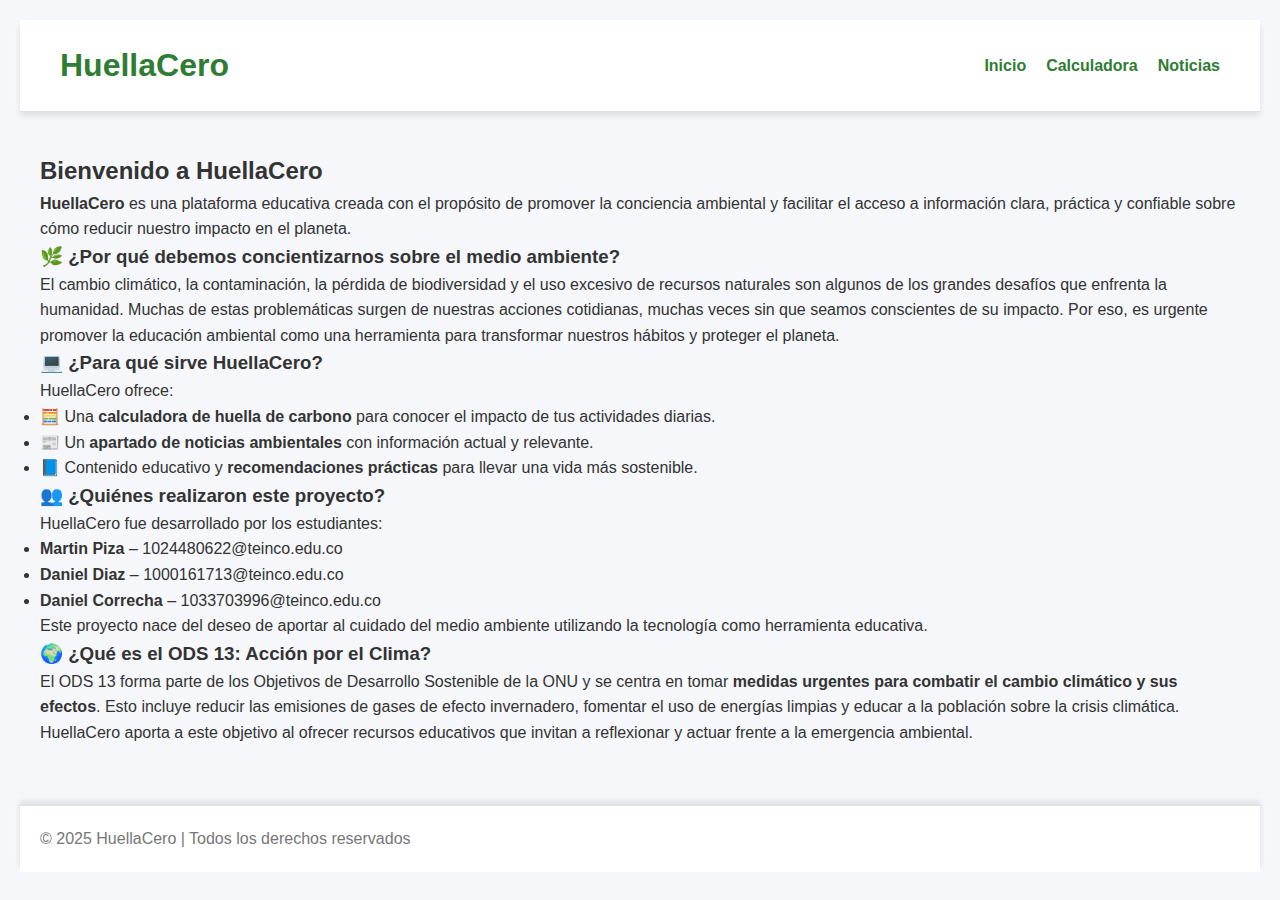
<file: index.html>
<!DOCTYPE html>
<html lang="es">
<head>
  <meta charset="UTF-8" />
  <title>HuellaCero | Inicio</title>
  <link rel="stylesheet" href="style.css">
</head>
<body>
  <header>
    <h1>HuellaCero</h1>
    <nav>
      <ul>
        <li><a href="index.html">Inicio</a></li>
        <li><a href="calculadora.html">Calculadora</a></li>
        <li><a href="noticias.html">Noticias</a></li>
      </ul>
    </nav>
  </header>

  <main>
    <section class="section">
      <h2>Bienvenido a HuellaCero</h2>
      <p><strong>HuellaCero</strong> es una plataforma educativa creada con el propósito de promover la conciencia ambiental y facilitar el acceso a información clara, práctica y confiable sobre cómo reducir nuestro impacto en el planeta.</p>
    </section>
  
    <section class="section">
      <h3>🌿 ¿Por qué debemos concientizarnos sobre el medio ambiente?</h3>
      <p>El cambio climático, la contaminación, la pérdida de biodiversidad y el uso excesivo de recursos naturales son algunos de los grandes desafíos que enfrenta la humanidad. Muchas de estas problemáticas surgen de nuestras acciones cotidianas, muchas veces sin que seamos conscientes de su impacto. Por eso, es urgente promover la educación ambiental como una herramienta para transformar nuestros hábitos y proteger el planeta.</p>
    </section>
  
    <section class="section">
      <h3>💻 ¿Para qué sirve HuellaCero?</h3>
      <p>HuellaCero ofrece:</p>
      <ul>
        <li>🧮 Una <strong>calculadora de huella de carbono</strong> para conocer el impacto de tus actividades diarias.</li>
        <li>📰 Un <strong>apartado de noticias ambientales</strong> con información actual y relevante.</li>
        <li>📘 Contenido educativo y <strong>recomendaciones prácticas</strong> para llevar una vida más sostenible.</li>
      </ul>
    </section>
  
    <section class="section">
      <h3>👥 ¿Quiénes realizaron este proyecto?</h3>
      <p>HuellaCero fue desarrollado por los estudiantes:</p>
      <ul>
        <li><strong>Martin Piza</strong> – 1024480622@teinco.edu.co</li>
        <li><strong>Daniel Diaz</strong> – 1000161713@teinco.edu.co</li>
        <li><strong>Daniel Correcha</strong> – 1033703996@teinco.edu.co</li>
      </ul>
      <p>Este proyecto nace del deseo de aportar al cuidado del medio ambiente utilizando la tecnología como herramienta educativa.</p>
    </section>
  
    <section class="section">
      <h3>🌍 ¿Qué es el ODS 13: Acción por el Clima?</h3>
      <p>El ODS 13 forma parte de los Objetivos de Desarrollo Sostenible de la ONU y se centra en tomar <strong>medidas urgentes para combatir el cambio climático y sus efectos</strong>. Esto incluye reducir las emisiones de gases de efecto invernadero, fomentar el uso de energías limpias y educar a la población sobre la crisis climática.</p>
      <p>HuellaCero aporta a este objetivo al ofrecer recursos educativos que invitan a reflexionar y actuar frente a la emergencia ambiental.</p>
    </section>
  </main>

  <footer>
    <p>&copy; 2025 HuellaCero | Todos los derechos reservados</p>
  </footer>
</body>
</html>
</file>
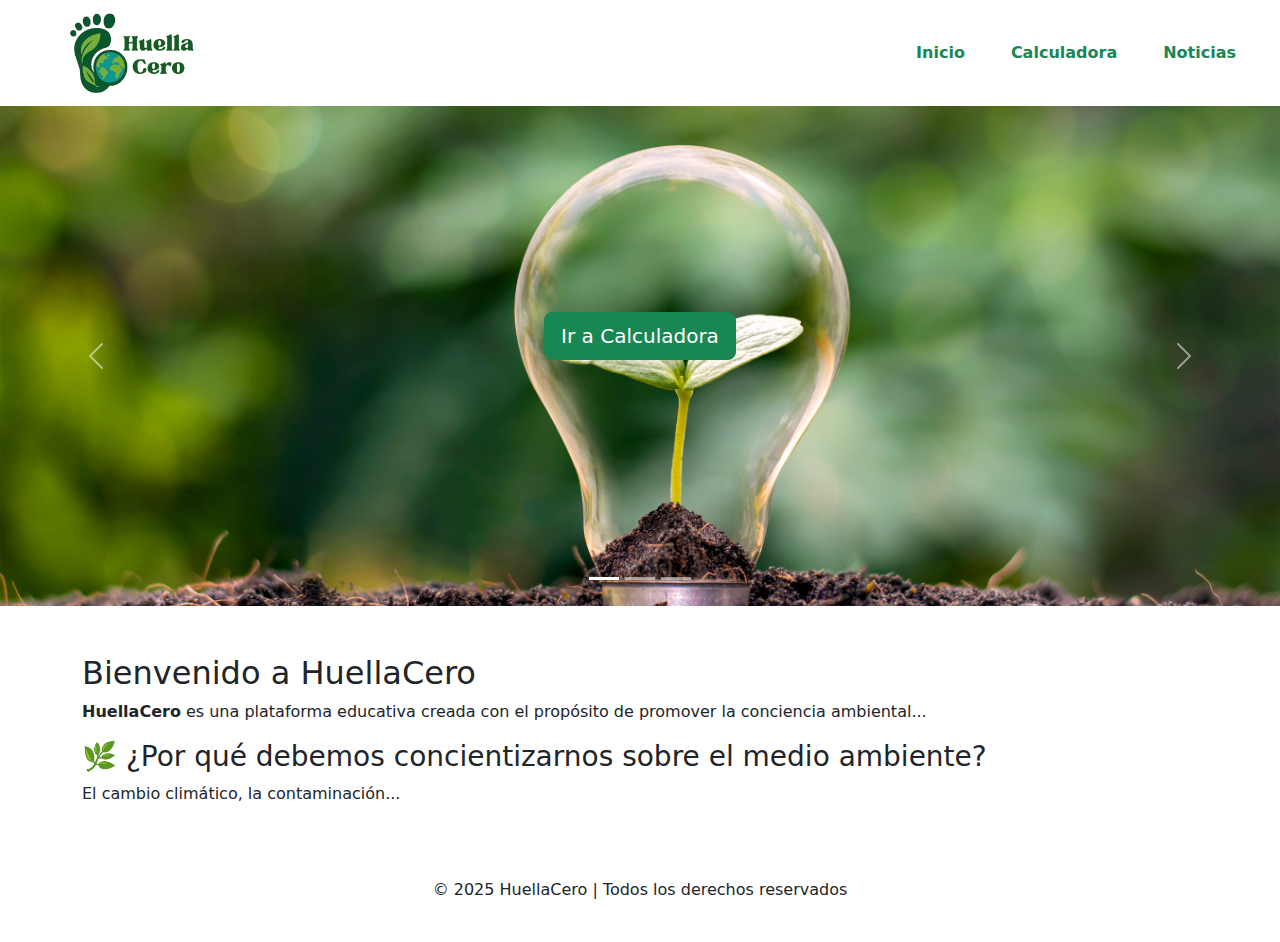
<file: backend/public/index.html>
<!DOCTYPE html>
<html lang="es">

<head>
  <meta charset="UTF-8" />
  <title>HuellaCero | Inicio</title>
  <link href="https://cdn.jsdelivr.net/npm/bootstrap@5.3.2/dist/css/bootstrap.min.css" rel="stylesheet">
  <link rel="stylesheet" href="style.css">
</head>

<body>
  <!-- Header con Bootstrap -->
  <header>
    <nav class="navbar navbar-expand-lg bg-white shadow-sm px-4">
      <div class="container-fluid">
        <!-- Logo clickeable -->
        <a class="navbar-brand" href="index.html">
          <img src="img/huella-cero.png" alt="Logo HuellaCero" style="height: 80px;">
        </a>
        <!-- Botón hamburguesa en móviles -->
        <button class="navbar-toggler" type="button" data-bs-toggle="collapse" data-bs-target="#menuNav">
          <span class="navbar-toggler-icon"></span>
        </button>
        <!-- Links -->
        <div class="collapse navbar-collapse" id="menuNav">
          <ul class="navbar-nav ms-auto">
            <li class="nav-item"><a class="nav-link fw-bold text-success" href="index.html">Inicio</a></li>
            <li class="nav-item"><a class="nav-link fw-bold text-success" href="calculadora.html">Calculadora</a></li>
            <li class="nav-item"><a class="nav-link fw-bold text-success" href="noticias.html">Noticias</a></li>
          </ul>
        </div>
      </div>
    </nav>
  </header>

  <main>

    <!-- Carrusel con botones en medio -->
    <div id="miCarrusel" class="carousel slide" data-bs-ride="carousel">
      <!-- Indicadores -->
      <div class="carousel-indicators">
        <button type="button" data-bs-target="#miCarrusel" data-bs-slide-to="0" class="active"></button>
        <button type="button" data-bs-target="#miCarrusel" data-bs-slide-to="1"></button>
        <button type="button" data-bs-target="#miCarrusel" data-bs-slide-to="2"></button>
      </div>

      <!-- Imágenes -->
      <div class="carousel-inner">
        <div class="carousel-item active">
          <img src="img/foto1.png" class="d-block w-100" alt="Imagen 1">
          <div class="carousel-caption d-flex justify-content-center align-items-center h-100">
            <a href="calculadora.html" class="btn btn-lg btn-success">Ir a Calculadora</a>
          </div>
        </div>
        <div class="carousel-item">
          <img src="img/foto2.jpg" class="d-block w-100" alt="Imagen 2">
          <div class="carousel-caption d-flex justify-content-center align-items-center h-100">
            <a href="http://localhost:3000/noticias" class="btn btn-lg btn-primary">Ver Noticias</a>
          </div>
        </div>
        <div class="carousel-item">
          <img src="img/foto3.jpg" class="d-block w-100" alt="Imagen 3">
          <div class="carousel-caption d-flex justify-content-center align-items-center h-100">
            <a href="conocenos.html" class="btn btn-lg btn-warning">conocenos</a>
          </div>
        </div>
      </div>

      <!-- Flechas -->
      <button class="carousel-control-prev" type="button" data-bs-target="#miCarrusel" data-bs-slide="prev">
        <span class="carousel-control-prev-icon"></span>
      </button>
      <button class="carousel-control-next" type="button" data-bs-target="#miCarrusel" data-bs-slide="next">
        <span class="carousel-control-next-icon"></span>
      </button>
    </div>

    <!-- Secciones de contenido -->
    <section class="section container mt-5">
      <h2>Bienvenido a HuellaCero</h2>
      <p><strong>HuellaCero</strong> es una plataforma educativa creada con el propósito de promover la conciencia
        ambiental...</p>
    </section>

    <section class="section container">
      <h3>🌿 ¿Por qué debemos concientizarnos sobre el medio ambiente?</h3>
      <p>El cambio climático, la contaminación...</p>
    </section>

    <!-- resto de tus secciones ... -->

  </main>

  <!-- Footer -->
  <footer class="text-center py-4 bg-white shadow-sm mt-5">
    <p>&copy; 2025 HuellaCero | Todos los derechos reservados</p>
  </footer>

  <script src="https://cdn.jsdelivr.net/npm/bootstrap@5.3.2/dist/js/bootstrap.bundle.min.js"></script>
</body>

</html>
</file>
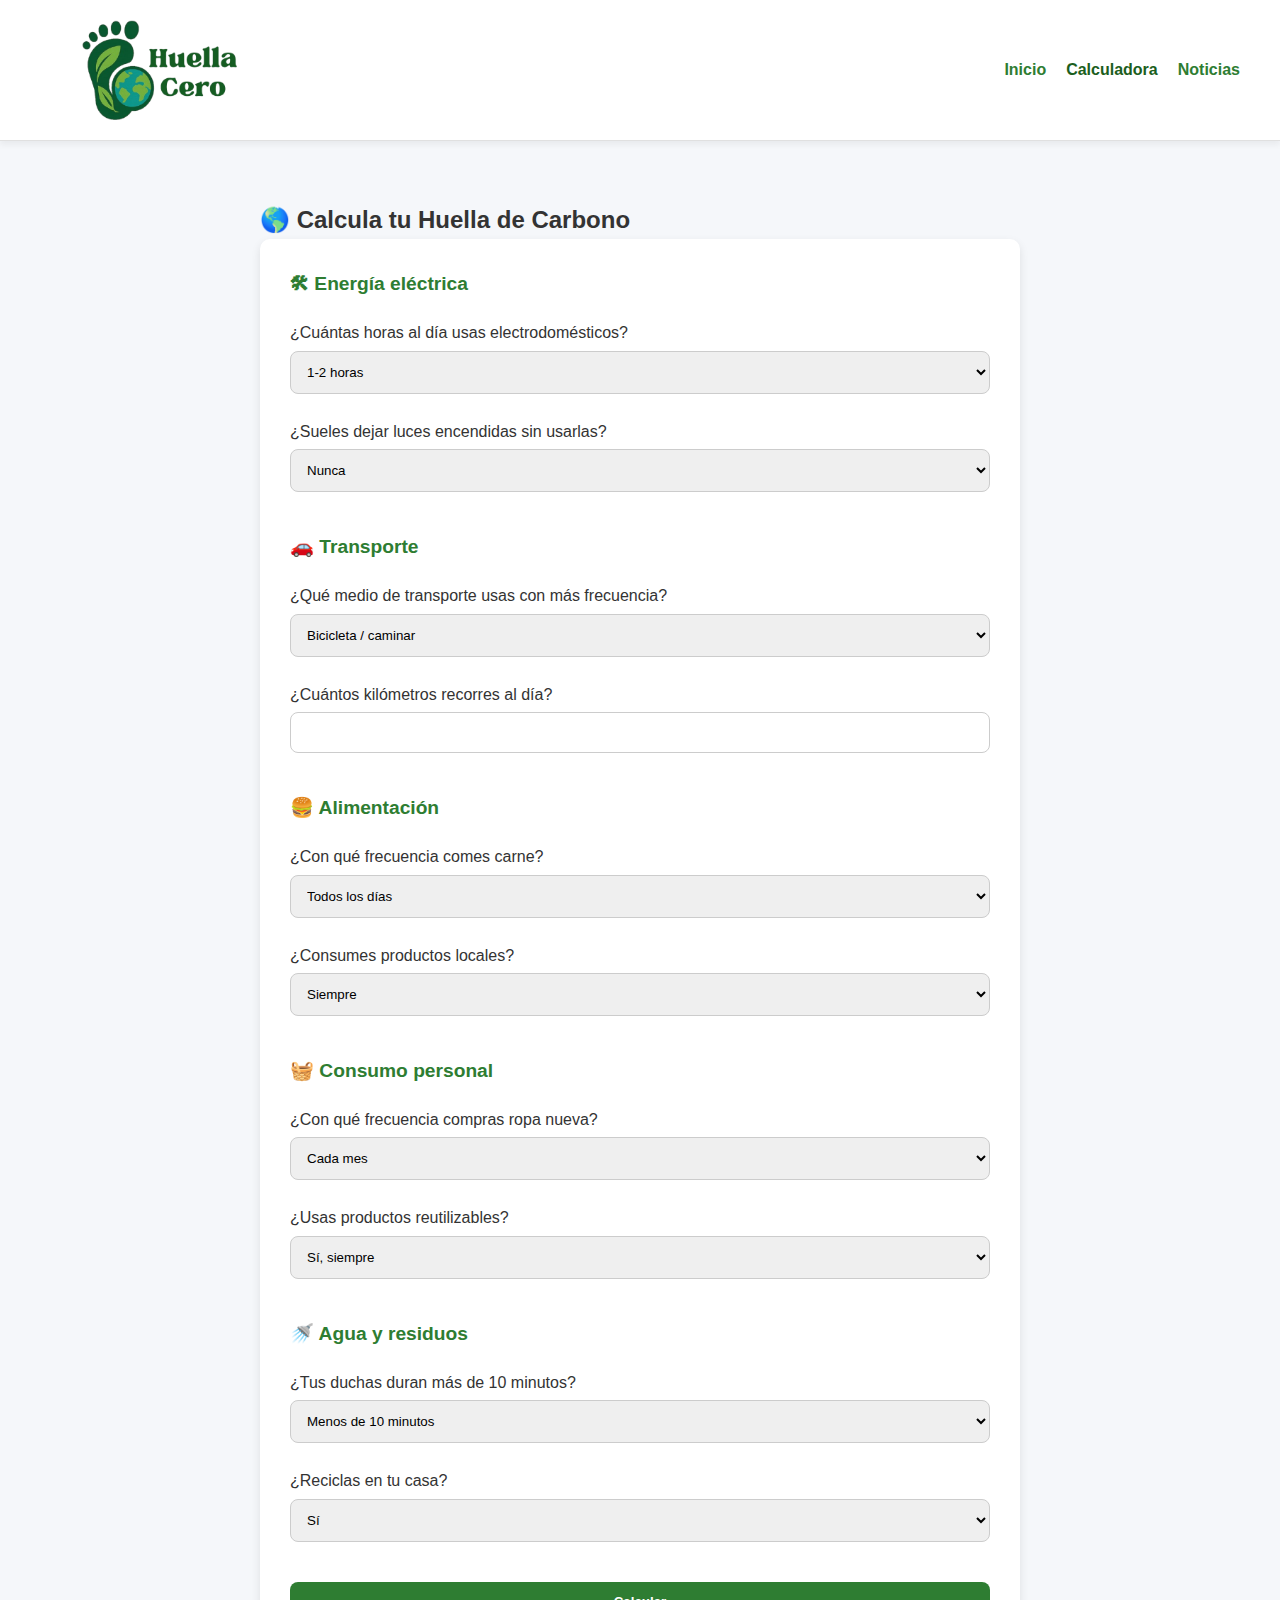
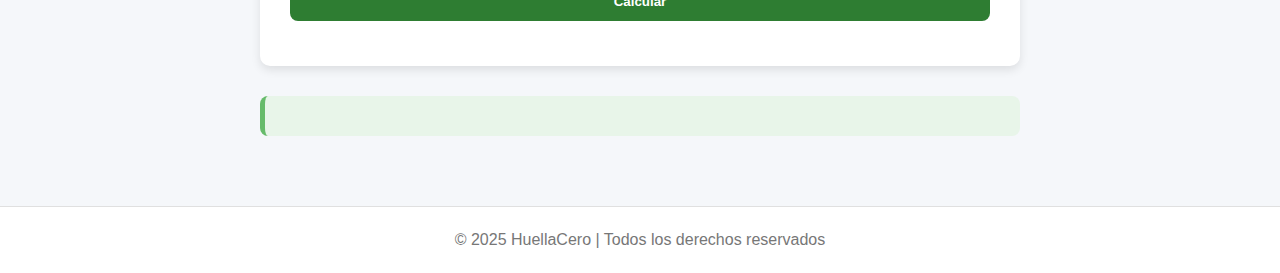
<file: calculadora.html>
<!DOCTYPE html>
<html lang="es">
<head>
  <meta charset="UTF-8" />
  <meta name="viewport" content="width=device-width, initial-scale=1.0"/>
  <title>Calculadora Huella de Carbono</title>
  <link rel="stylesheet" href="style_calculadora.css">
</head>
<body>
  <header>
    <img src="huella-cero.png" alt="Logo de HuellaCero" style="height: 100px;">
    <nav>
      <ul>
        <li><a href="index.html">Inicio</a></li>
        <li><a href="calculadora.html" class="active">Calculadora</a></li>
        <li><a href="noticias.html">Noticias</a></li>
      </ul>
    </nav>
  </header>

  <div class="container">
    <h2>🌎 Calcula tu Huella de Carbono</h2>
    <form id="carbonForm" class="calculator">
      <!-- Sección Energía -->
      <fieldset>
        <legend>🛠 Energía eléctrica</legend>
        <label>¿Cuántas horas al día usas electrodomésticos?</label>
        <select id="electrodomesticos">
          <option value="bajo">1-2 horas</option>
          <option value="medio">3-5 horas</option>
          <option value="alto">6 o más horas</option>
        </select>

        <label>¿Sueles dejar luces encendidas sin usarlas?</label>
        <select id="luces">
          <option value="nunca">Nunca</option>
          <option value="aVeces">A veces</option>
          <option value="siempre">Siempre</option>
        </select>
      </fieldset>

      <!-- Sección Transporte -->
      <fieldset>
        <legend>🚗 Transporte</legend>
        <label>¿Qué medio de transporte usas con más frecuencia?</label>
        <select id="transporte">
          <option value="bicicleta">Bicicleta / caminar</option>
          <option value="publico">Bus / metro</option>
          <option value="auto">Auto / moto</option>
        </select>

        <label>¿Cuántos kilómetros recorres al día?</label>
        <input type="number" id="kmDia" min="0" required>
      </fieldset>

      <!-- Sección Alimentación -->
      <fieldset>
        <legend>🍔 Alimentación</legend>
        <label>¿Con qué frecuencia comes carne?</label>
        <select id="carne">
          <option value="diario">Todos los días</option>
          <option value="semanal">2-3 veces a la semana</option>
          <option value="ocasional">1 vez a la semana o menos</option>
          <option value="nunca">Nunca</option>
        </select>

        <label>¿Consumes productos locales?</label>
        <select id="locales">
          <option value="siempre">Siempre</option>
          <option value="aVeces">A veces</option>
          <option value="nunca">Nunca</option>
        </select>
      </fieldset>

      <!-- Sección Consumo -->
      <fieldset>
        <legend>🧺 Consumo personal</legend>
        <label>¿Con qué frecuencia compras ropa nueva?</label>
        <select id="ropa">
          <option value="mensual">Cada mes</option>
          <option value="trimestral">Cada 3 meses</option>
          <option value="raraVez">Rara vez</option>
        </select>

        <label>¿Usas productos reutilizables?</label>
        <select id="reutilizables">
          <option value="siempre">Sí, siempre</option>
          <option value="aVeces">A veces</option>
          <option value="nunca">No</option>
        </select>
      </fieldset>

      <!-- Sección Agua y residuos -->
      <fieldset>
        <legend>🚿 Agua y residuos</legend>
        <label>¿Tus duchas duran más de 10 minutos?</label>
        <select id="ducha">
          <option value="corta">Menos de 10 minutos</option>
          <option value="larga">Más de 10 minutos</option>
        </select>

        <label>¿Reciclas en tu casa?</label>
        <select id="reciclaje">
          <option value="si">Sí</option>
          <option value="no">No</option>
        </select>
      </fieldset>

      <button type="submit">Calcular</button>
    </form>

    <div id="resultado" class="resultado"></div>
  </div>

  

  <footer>
    <p>&copy; 2025 HuellaCero | Todos los derechos reservados</p>
  </footer>

  <script src="calculadora.js"></script>
</body>
</html>
</file>
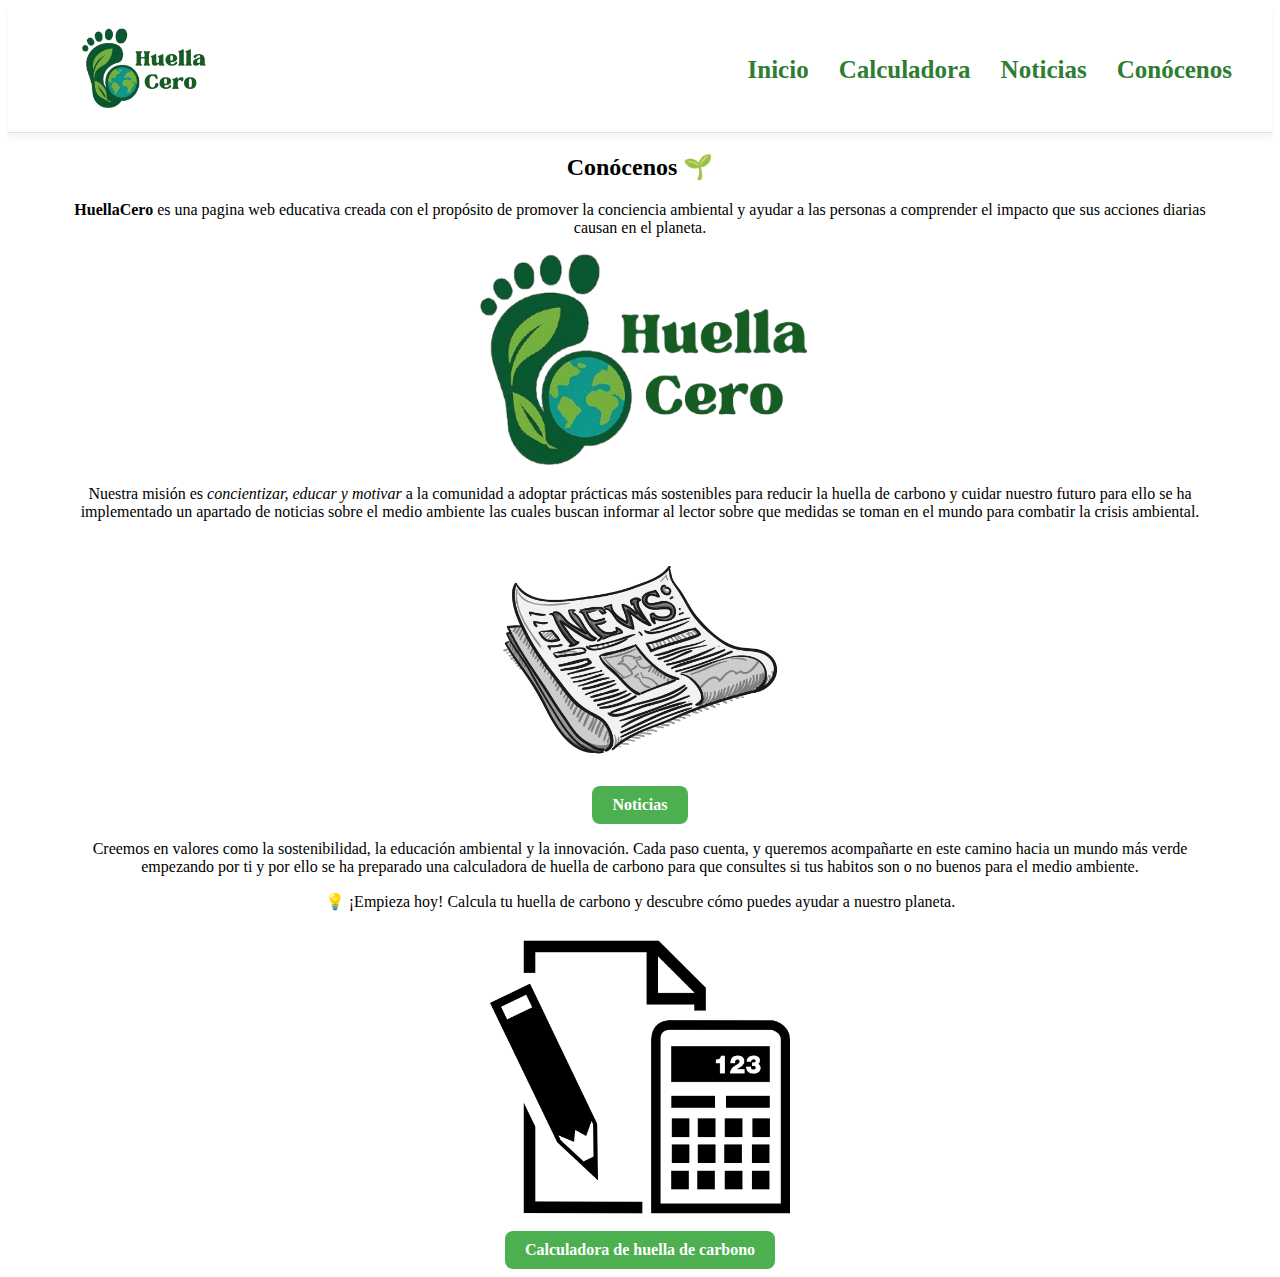
<file: conocenos.html>
<!DOCTYPE html>
<html lang="en">
<head>
    <meta charset="UTF-8">
    <meta name="viewport" content="width=<section class="container mt-5">
        <link rel="stylesheet" href="style_conocenos.css">
<header>
    <a class="navbar-brand" href="index.html">
          <img src="img/huella-cero.png" alt="Logo HuellaCero" style="height: 80px;">
        </a>
    <nav>
      <ul>
        <li><a href="index.html">Inicio</a></li>
        <li><a href="calculadora.html" class="active">Calculadora</a></li>
        <li><a href="noticias.html">Noticias</a></li>
        <li><a href="conocenos.html">Conócenos</a></li>
      </ul>
    </nav>
  </header>
</head>
<body>
      <h2 style="text-align: center;">Conócenos 🌱</h2>
  <p>
    <strong>HuellaCero</strong> es una pagina web educativa creada con el propósito
    de promover la conciencia ambiental y ayudar a las personas a comprender el impacto
    que sus acciones diarias causan en el planeta.
  </p>
      <div>
        <img src="img/huella-cero.png" alt="Logo HuellaCero" width="500px">
      </div>
  <p>
    Nuestra misión es <em>concientizar, educar y motivar</em> a la comunidad a adoptar
    prácticas más sostenibles para reducir la huella de carbono y cuidar nuestro futuro
    para ello se ha implementado un apartado de noticias sobre el medio ambiente las cuales
    buscan informar al lector sobre que medidas se toman en el mundo para combatir la crisis ambiental.
  </p>
      <div>
        <img src="img/periodico.png" alt="Noticias" width="300px">
      </div>
      <div>
      <a href="noticias.html" class="boton">Noticias</a>
      </div>
  <p>
    Creemos en valores como la sostenibilidad, la educación ambiental y la innovación.
    Cada paso cuenta, y queremos acompañarte en este camino hacia un mundo más verde
    empezando por ti y por ello se ha preparado una calculadora de huella de carbono para 
    que consultes si tus habitos son o no buenos para el medio ambiente.
  </p>

  <p class="fw-bold">
    💡 ¡Empieza hoy! Calcula tu huella de carbono y descubre cómo puedes ayudar a nuestro planeta.
  </p>
    <div>
      <img src="img/calculadora.png" alt="Calculadora" width="300px">
    </div>
    <div>
      <a href="calculadora.html" class="boton">Calculadora de huella de carbono</a>
    </div>
</section>
<initial-scale=1.0">
    <title>Conócenos</title>
</body>
</html>
</file>
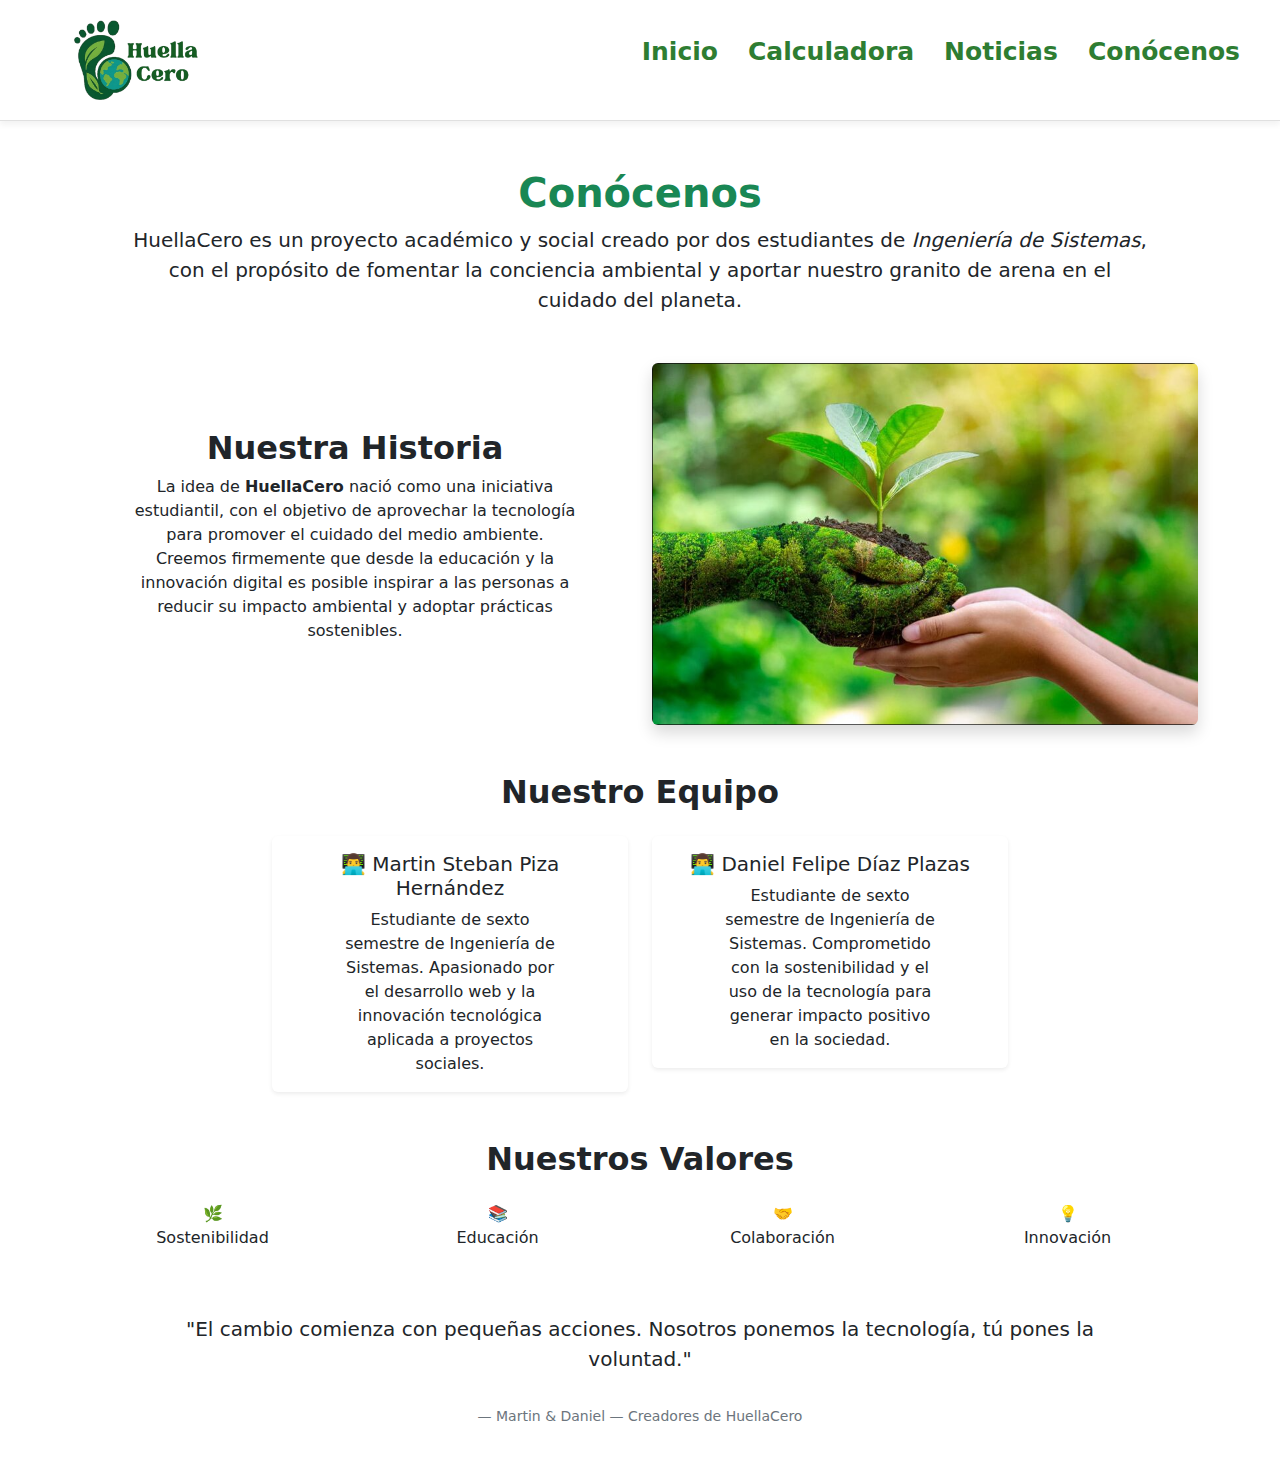
<file: backend/public/conocenos.html>
<!DOCTYPE html>
<html lang="en">
<head>
    <meta charset="UTF-8">
    <meta name="viewport" content="width=<section class="container mt-5">
    <link rel="stylesheet" href="style_conocenos.css">
    <link href="https://cdn.jsdelivr.net/npm/bootstrap@5.3.2/dist/css/bootstrap.min.css" rel="stylesheet">
<header>
    <a class="navbar-brand" href="index.html">
          <img src="img/huella-cero.png" alt="Logo HuellaCero" style="height: 80px;">
        </a>
    <nav>
      <ul>
        <li><a href="index.html">Inicio</a></li>
        <li><a href="calculadora.html" class="active">Calculadora</a></li>
        <li><a href="noticias.html">Noticias</a></li>
        <li><a href="conocenos.html">Conócenos</a></li>
      </ul>
    </nav>
  </header>
</head>
<body>
 <main class="container my-5">

  <!-- Quiénes somos -->
  <section class="mb-5 text-center">
    <h1 class="fw-bold text-success">Conócenos</h1>
    <p class="lead">
      <strong>HuellaCero</strong> es un proyecto académico y social creado por dos estudiantes de 
      <em>Ingeniería de Sistemas</em>, con el propósito de fomentar la conciencia ambiental y 
      aportar nuestro granito de arena en el cuidado del planeta.
    </p>
  </section>

  <!-- Historia -->
  <section class="row align-items-center mb-5">
    <div class="col-md-6">
      <h2 class="fw-bold">Nuestra Historia</h2>
      <p>
        La idea de <strong>HuellaCero</strong> nació como una iniciativa estudiantil, con el 
        objetivo de aprovechar la tecnología para promover el cuidado del medio ambiente.  
        Creemos firmemente que desde la educación y la innovación digital es posible 
        inspirar a las personas a reducir su impacto ambiental y adoptar prácticas sostenibles.
      </p>
    </div>
    <div class="col-md-6">
      <img src="img/naturaleza.png" alt="Naturaleza" class="img-fluid rounded shadow">
    </div>
  </section>

  <!-- Nuestro equipo -->
  <section class="text-center mb-5">
    <h2 class="fw-bold">Nuestro Equipo</h2>
    <div class="row mt-4 justify-content-center">
      <div class="col-md-4">
        <div class="card shadow-sm border-0">
          <div class="card-body">
            <h5 class="card-title">👨‍💻 Martin Steban Piza Hernández</h5>
            <p class="card-text">Estudiante de sexto semestre de Ingeniería de Sistemas. 
              Apasionado por el desarrollo web y la innovación tecnológica aplicada a proyectos sociales.</p>
          </div>
        </div>
      </div>
      <div class="col-md-4">
        <div class="card shadow-sm border-0">
          <div class="card-body">
            <h5 class="card-title">👨‍💻 Daniel Felipe Díaz Plazas</h5>
            <p class="card-text">Estudiante de sexto semestre de Ingeniería de Sistemas. 
              Comprometido con la sostenibilidad y el uso de la tecnología para generar impacto positivo en la sociedad.</p>
          </div>
        </div>
      </div>
    </div>
  </section>

  <!-- Valores -->
  <section class="mb-5">
    <h2 class="fw-bold text-center">Nuestros Valores</h2>
    <div class="row text-center mt-4">
      <div class="col-md-3">🌿 <p>Sostenibilidad</p></div>
      <div class="col-md-3">📚 <p>Educación</p></div>
      <div class="col-md-3">🤝 <p>Colaboración</p></div>
      <div class="col-md-3">💡 <p>Innovación</p></div>
    </div>
  </section>

  <!-- Frase motivadora -->
  <section class="text-center mt-5">
    <blockquote class="blockquote">
      <p class="mb-0">"El cambio comienza con pequeñas acciones. Nosotros ponemos la tecnología, 
      tú pones la voluntad."</p>
    </blockquote>
  </section>

  <section class="text-center mt-5">
      <footer class="blockquote-footer">Martin & Daniel — Creadores de HuellaCero</footer> 
  </section>
</main>

</body>
</html>
</file>
<file: backend/public/style.css>
.carousel-inner img {
      height: 500px;       /* Cambia este valor según lo que quieras */
      object-fit: cover;   /* Recorta para mantener proporción */
    }
nav ul {
  list-style: none;
  display: flex;
  gap: 30px;
}

nav a {
  font-size: 25px;
  text-decoration: none;
  color: #2e7d32;
  font-weight: bold;
  transition: color 0.3s;
}

nav a.active,
nav a:hover {
  color: #2e7d32;
}
</file>
<file: style_conocenos.css>
header {
  background: #ffffff;
  padding: 20px 40px;
  border-bottom: 1px solid #e0e0e0;
  display: flex;
  justify-content: space-between;
  align-items: center;
  flex-wrap: wrap;
  box-shadow: 0 4px 6px rgba(0, 0, 0, 0.05);
}

header h1 {
  color: #2e7d32;
}

nav ul {
  list-style: none;
  display: flex;
  gap: 30px;
}

nav a {
  font-size: 25px;
  text-decoration: none;
  color: #2e7d32;
  font-weight: bold;
  transition: color 0.3s;
}

nav a.active,
nav a:hover {
  color: #2e7d32;
}

/*body*/
p   {
  margin-left: 50px;
  margin-right: 50px;
  text-align: center; 
}

div   {
  text-align: center;
}

.boton {
  display: inline-block;
  padding: 10px 20px;
  background-color: #4CAF50;
  color: white;
  text-decoration: none;
  border-radius: 8px;
  font-size: 16px;
  font-weight: bold;
}

.boton:hover {
  background-color: #45a049;
}
</file>
<file: backend/public/style_conocenos.css>
header {
  background: #ffffff;
  padding: 20px 40px;
  border-bottom: 1px solid #e0e0e0;
  display: flex;
  justify-content: space-between;
  align-items: center;
  flex-wrap: wrap;
  box-shadow: 0 4px 6px rgba(0, 0, 0, 0.05);
}

header h1 {
  color: #2e7d32;
}

nav ul {
  list-style: none;
  display: flex;
  gap: 30px;
}

nav a {
  font-size: 25px;
  text-decoration: none;
  color: #2e7d32;
  font-weight: bold;
  transition: color 0.3s;
}

nav a.active,
nav a:hover {
  color: #2e7d32;
}

/*body*/
p   {
  margin-left: 50px;
  margin-right: 50px;
  text-align: center; 
}

div   {
  text-align: center;
}

.boton {
  display: inline-block;
  padding: 10px 20px;
  background-color: #4CAF50;
  color: white;
  text-decoration: none;
  border-radius: 8px;
  font-size: 16px;
  font-weight: bold;
}

.boton:hover {
  background-color: #45a049;
}
</file>
<file: style.css>
/* Reset global */
* {
    margin: 0;
    padding: 0;
    box-sizing: border-box;
  }
  
  body {
    font-family: 'Segoe UI', sans-serif;
    line-height: 1.6;
    background-color: #f5f7fa;
    color: #333;
    padding: 20px;
    margin: 0;
  }
  
  /* Header */
  header {
    background: #ffffff;
    padding: 20px 40px;
    border-bottom: 1px solid #e0e0e0;
    display: flex;
    justify-content: space-between;
    align-items: center;
    box-shadow: 0 4px 6px rgba(0, 0, 0, 0.1);
  }
  
  header h1 {
    color: #2e7d32;
    font-size: 2rem;
  }
  
  nav ul {
    list-style: none;
    display: flex;
    gap: 20px;
  }
  
  nav a {
    text-decoration: none;
    color: #2e7d32;
    font-weight: bold;
    transition: color 0.3s;
  }
  
  nav a:hover {
    color: #1b5e20;
  }
  
  /* Main content */
  main {
    max-width: 1200px;
    margin: 40px auto;
  }
  
  /* Hero section */
  .hero {
    display: flex;
    justify-content: space-between;
    gap: 30px;
    flex-wrap: wrap;
  }
  
  .hero h2 {
    font-size: 2.5rem;
    font-weight: bold;
    color: #333;
    margin-bottom: 20px;
  }
  
  .hero p {
    font-size: 1.1rem;
    color: #555;
    line-height: 1.8;
  }
  
  /* Tips section */
  .tips {
    flex: 1;
    min-width: 300px;
    background: #ffffff;
    padding: 20px;
    border-radius: 10px;
    box-shadow: 0 4px 6px rgba(0, 0, 0, 0.1);
  }
  
  .tips ul {
    list-style: disc inside;
    margin-top: 15px;
  }
  
  .tips h3 {
    font-size: 1.5rem;
    font-weight: bold;
    margin-bottom: 10px;
  }
  
  /* Articles grid */
  .articles .grid {
    display: grid;
    grid-template-columns: repeat(auto-fit, minmax(200px, 1fr));
    gap: 20px;
    margin-top: 20px;
  }
  
  .card {
    background-color: #d1e7dd;
    height: 150px;
    border-radius: 10px;
    padding: 20px;
    display: flex;
    justify-content: center;
    align-items: center;
    box-shadow: 0 4px 6px rgba(0, 0, 0, 0.1);
  }
  
  .card:hover {
    background-color: #a5d6a7;
    cursor: pointer;
  }
  
  /* Calculator */
  .calculator {
    background: #ffffff;
    padding: 30px;
    border-radius: 10px;
    box-shadow: 0 4px 6px rgba(0, 0, 0, 0.1);
    margin-top: 40px;
    max-width: 600px;
    margin-left: auto;
    margin-right: auto;
  }
  
  .calculator input,
  .calculator select,
  .calculator button {
    width: 100%;
    padding: 12px;
    margin-bottom: 15px;
    border: 1px solid #ccc;
    border-radius: 8px;
    font-size: 1rem;
  }
  
  .calculator button {
    background-color: #2e7d32;
    color: white;
    border: none;
    cursor: pointer;
    font-weight: bold;
    transition: background-color 0.3s;
  }
  
  .calculator button:hover {
    background-color: #1b5e20;
  }
  
  /* Footer */
  footer {
    margin-top: 60px;
    padding: 20px;
    background: #ffffff;
    border-top: 1px solid #e0e0e0;
    display: flex;
    justify-content: space-between;
    align-items: center;
    flex-wrap: wrap;
    box-shadow: 0 -4px 6px rgba(0, 0, 0, 0.1);
  }
  
  footer p {
    color: #777;
  }
  
  footer a {
    text-decoration: none;
    color: #2e7d32;
    margin: 0 10px;
    font-weight: bold;
  }
  
  footer .social img {
    width: 24px;
    height: 24px;
    margin: 0 5px;
  }
  
  /* Media Queries */
  @media (max-width: 768px) {
    .hero {
      flex-direction: column;
      text-align: center;
    }
  
    .calculator {
      padding: 20px;
    }
  
    header {
      flex-direction: column;
      align-items: center;
    }
  
    nav ul {
      flex-direction: column;
      gap: 10px;
      text-align: center;
    }
  }
  
  @media (max-width: 480px) {
    header h1 {
      font-size: 1.5rem;
    }
  
    .hero h2 {
      font-size: 2rem;
    }
  
    .calculator {
      max-width: 100%;
      padding: 15px;
    }
  }
</file>
<file: style_calculadora.css>
/* Reset global */
* {
  margin: 0;
  padding: 0;
  box-sizing: border-box;
}

body {
  font-family: 'Segoe UI', sans-serif;
  background-color: #f5f7fa;
  color: #333;
  line-height: 1.6;
}

/* Header */
header {
  background: #ffffff;
  padding: 20px 40px;
  border-bottom: 1px solid #e0e0e0;
  display: flex;
  justify-content: space-between;
  align-items: center;
  flex-wrap: wrap;
  box-shadow: 0 4px 6px rgba(0, 0, 0, 0.05);
}

header h1 {
  color: #2e7d32;
}

nav ul {
  list-style: none;
  display: flex;
  gap: 20px;
}

nav a {
  text-decoration: none;
  color: #2e7d32;
  font-weight: bold;
  transition: color 0.3s;
}

nav a.active,
nav a:hover {
  color: #1b5e20;
}

/* Container */
.container {
  max-width: 800px;
  margin: 40px auto;
  padding: 20px;
}

/* Form */
.calculator {
  background: #ffffff;
  padding: 30px;
  border-radius: 10px;
  box-shadow: 0 4px 10px rgba(0, 0, 0, 0.1);
}

fieldset {
  border: none;
  margin-bottom: 25px;
}

legend {
  font-weight: bold;
  color: #2e7d32;
  margin-bottom: 10px;
  font-size: 1.2rem;
}

label {
  display: block;
  margin: 10px 0 5px;
}

select,
input[type="number"],
button {
  width: 100%;
  padding: 12px;
  border-radius: 8px;
  border: 1px solid #ccc;
  margin-bottom: 15px;
}

button {
  background-color: #2e7d32;
  color: white;
  font-weight: bold;
  border: none;
  transition: background-color 0.3s;
}

button:hover {
  background-color: #1b5e20;
}

/* Resultado */
.resultado {
  margin-top: 30px;
  padding: 20px;
  border-left: 5px solid #66bb6a;
  background-color: #e8f5e9;
  border-radius: 8px;
  font-size: 1.1rem;
}

/* Footer */
footer {
  margin-top: 50px;
  padding: 20px;
  background: #ffffff;
  border-top: 1px solid #e0e0e0;
  text-align: center;
  color: #777;
}
.recomendacion {
  margin-top: 20px;
  padding: 15px;
  border-radius: 10px;
  font-size: 1rem;
}

.recomendacion.buena {
  background-color: #e8f5e9;
  border-left: 5px solid #4caf50;
}

.recomendacion.media {
  background-color: #fffde7;
  border-left: 5px solid #fbc02d;
}

.recomendacion.alta {
  background-color: #ffebee;
  border-left: 5px solid #e53935;
}

.recomendacion ul {
  margin-top: 10px;
  margin-left: 20px;
}
</file>
